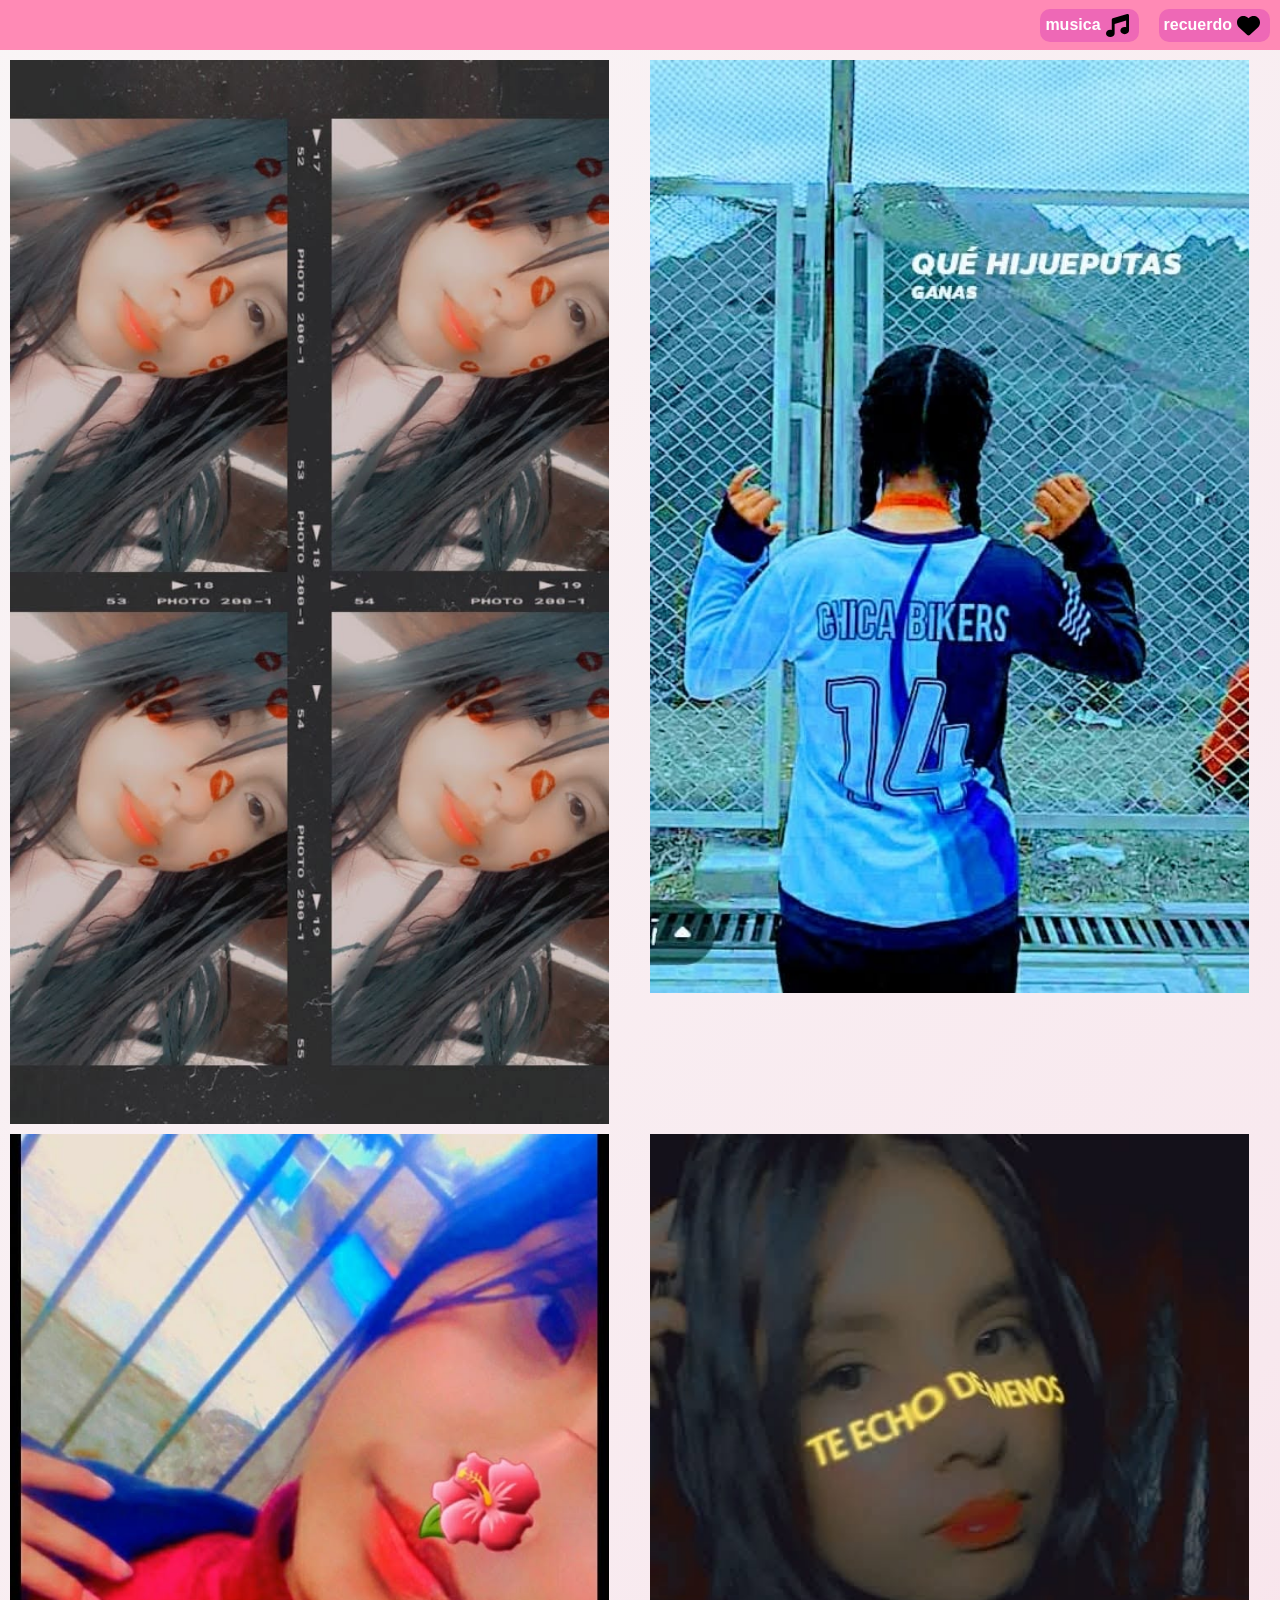
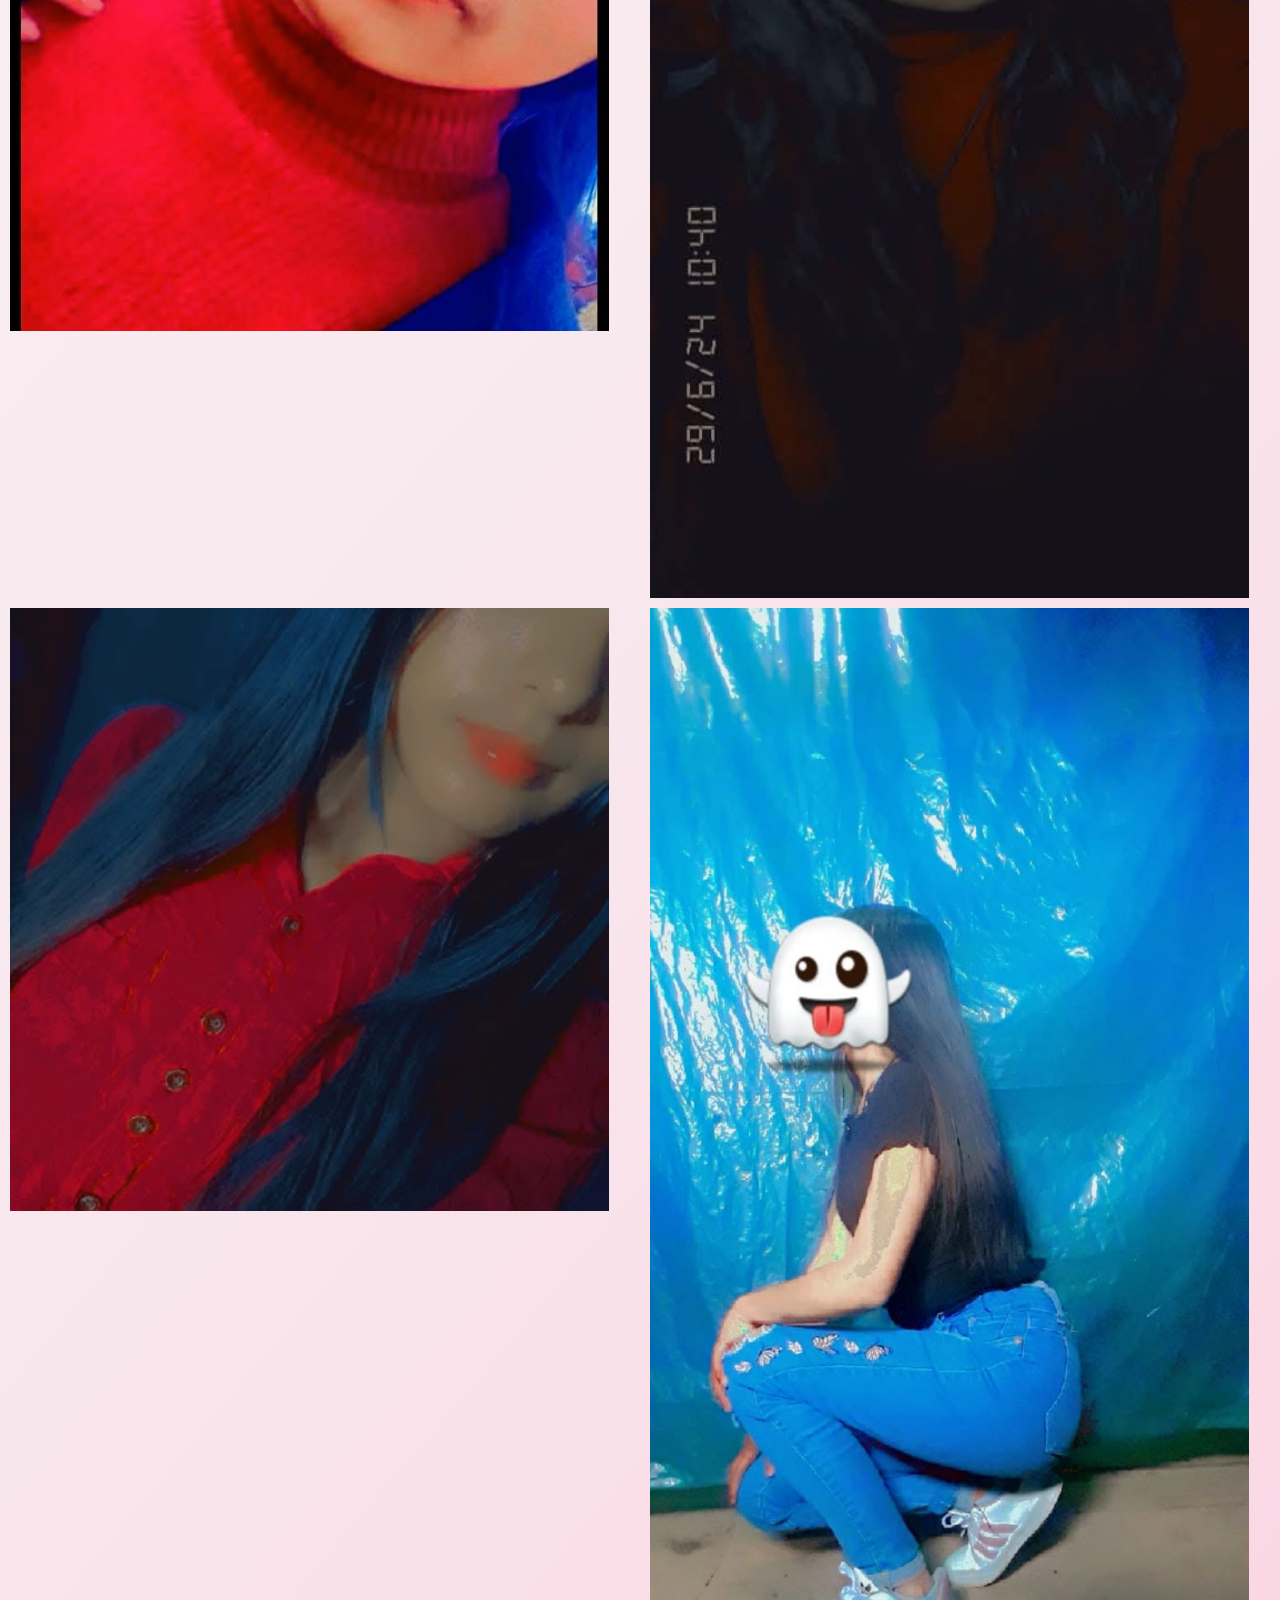
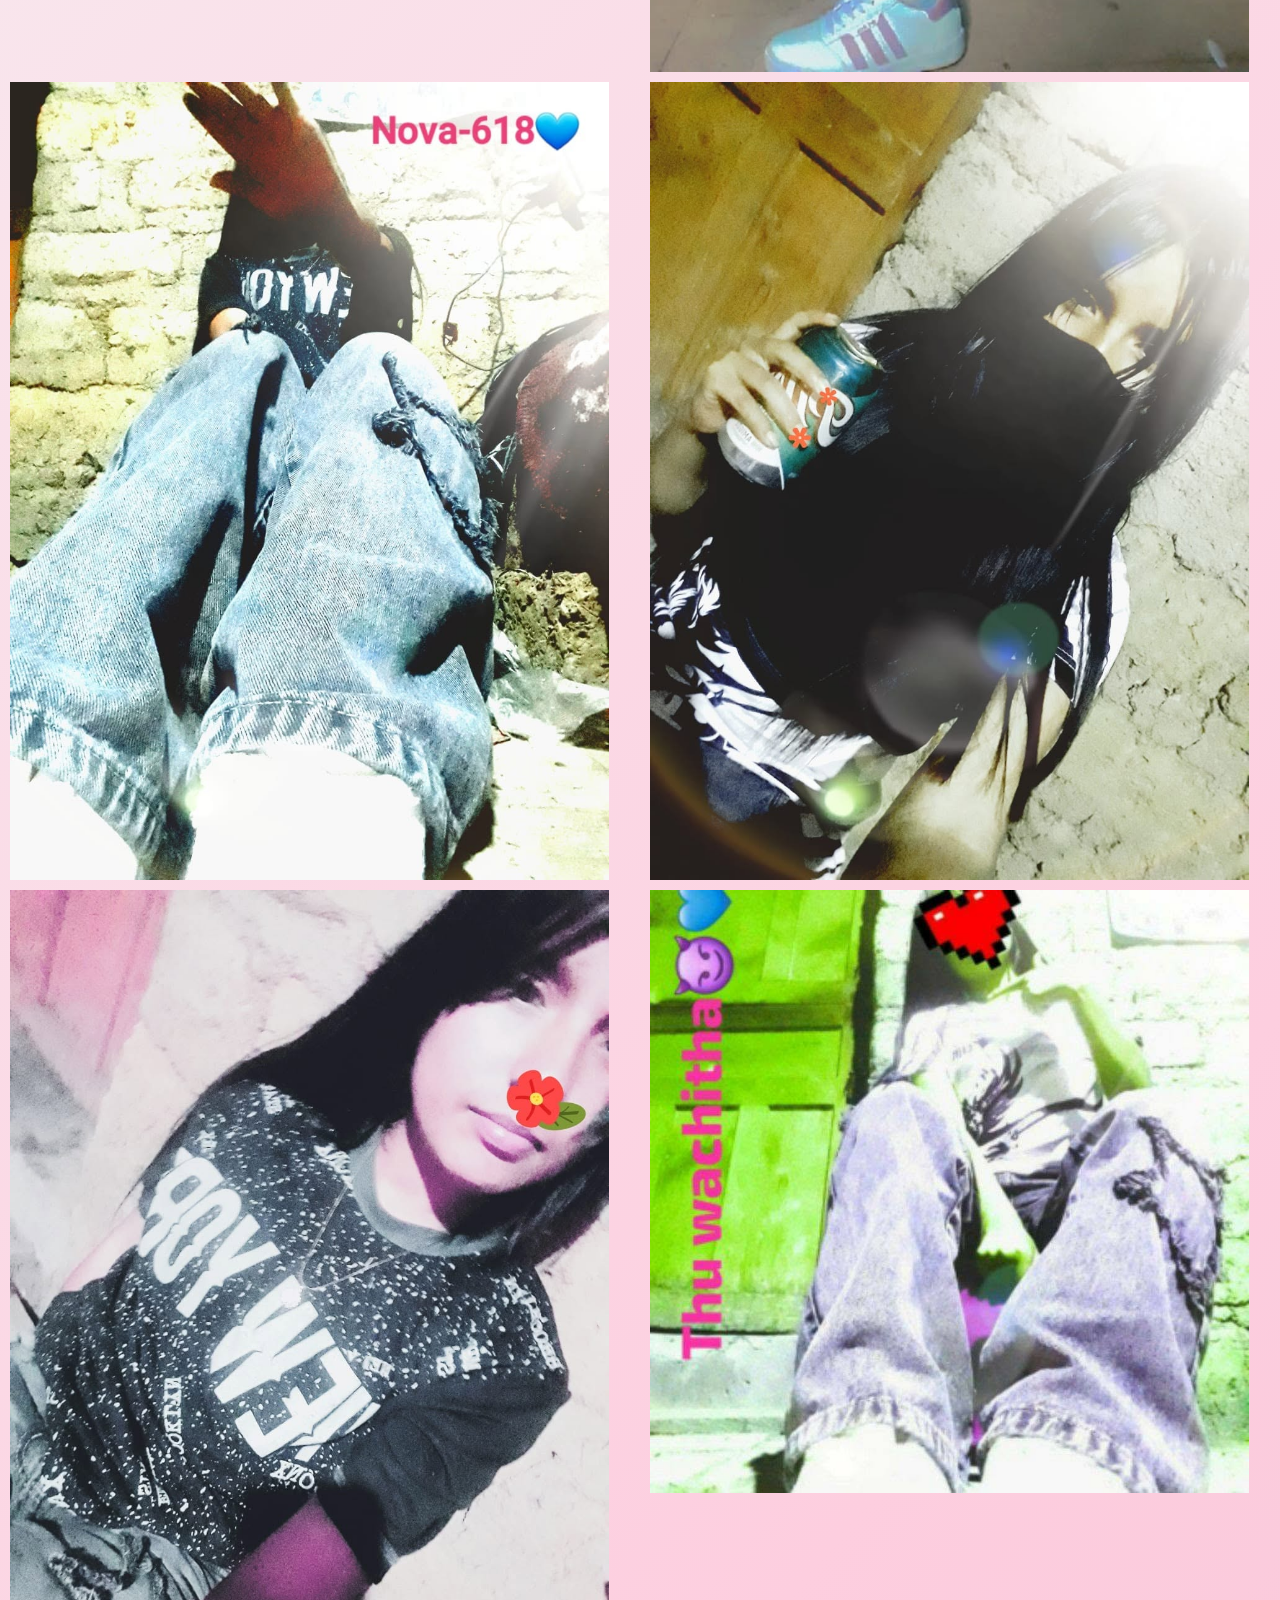
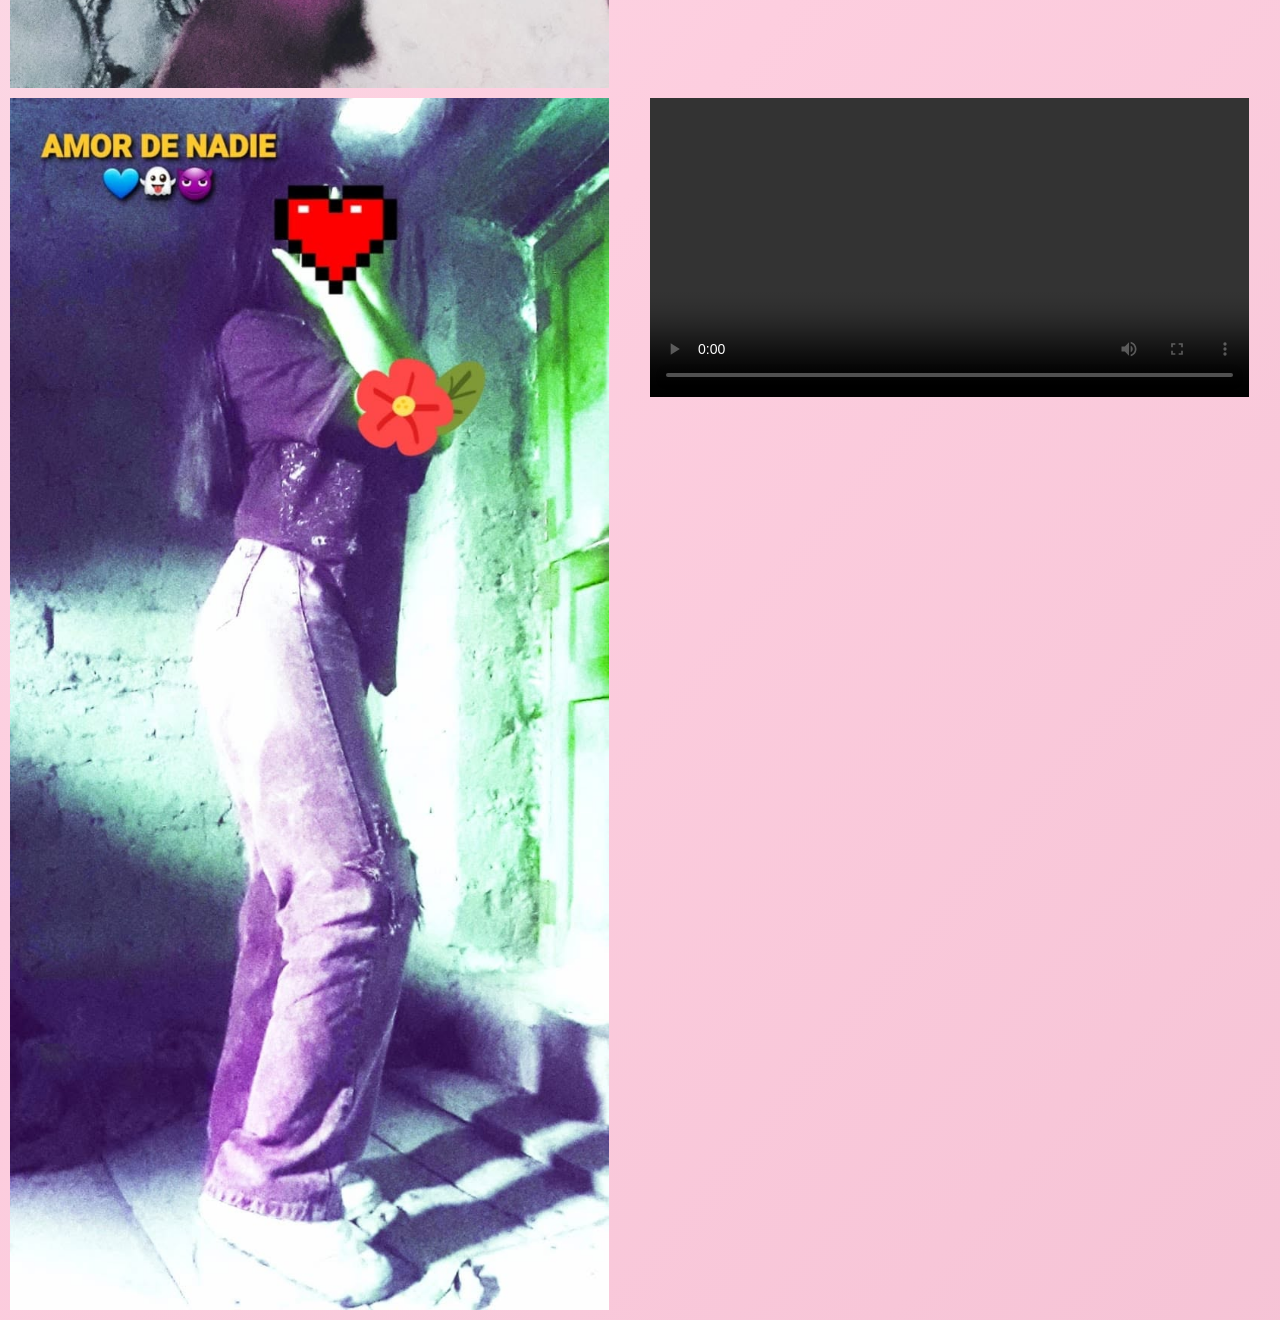
<file: recuerdo.html>
<!DOCTYPE html>
<html lang="en">
<head>
    <meta charset="UTF-8">
    <meta name="viewport" content="width=device-width, initial-scale=1.0">
    <title>Recuerdo</title>
    <link rel="stylesheet" href="index.css">
    <link rel="stylesheet" href="recuerdo.css">
</head>
<body>
    <header class="container-navegacion">
        <ul>
          <a href="index.html"><li>musica <img src="music-solid.svg" alt=""></li></a>
          
          <a href="recuerdo.html"><li>recuerdo <img src="heart-solid.svg" alt=""></li></a>
        </ul>
    
      </header>

      <main>
        <img src="recuerdos/imagen1.jpg" alt="">
        <img src="recuerdos/imagen2.jpg" alt="">
        <img src="recuerdos/imagen3.jpg" alt="">
        <img src="recuerdos/imagen4.jpg" alt="">
        <img src="recuerdos/imagen5.jpg" alt="">
        <img src="recuerdos/imagen6.jpg" alt="">
        <img src="recuerdos/imagen7.jpg" alt="">
        <img src="recuerdos/imagen8.jpg" alt="">
        <img src="recuerdos/imagen9.jpg" alt="">
        <img src="recuerdos/imagen10.jpg" alt="">
        <img src="recuerdos/imagen11.jpg" alt="">
        <video src="recuerdos/video.mp4" controls></video>
      </main>
      <script src="nieve.js"></script>
</body>
</html>
</file>
<file: index.css>
@import url('https://fonts.googleapis.com/css2?family=The+Nautigal&display=swap');
@import url('https://fonts.googleapis.com/css2?family=Indie+Flower&display=swap');
*{
    margin: 0;
    padding: 0;
}
body {
    background-image: linear-gradient(130deg, #F9F5F6, #F8E8EE, #FDCEDF, #F2BED1 , rgb(198, 107, 154) );
    background-size: 150% 150%;
    padding: 0;
    margin: 0;
    height: auto;
    box-sizing: border-box;
    animation: fondo 10s infinite;
    transition: transform 1s;
}

@keyframes fondo {
    0%{
        background-position: 0% 90%;
    }
    50%{
        background-position: 100% 50%;
    }
    100%{
        background-position: 0% 90% ;
    }
}

.container-navegacion{
    display: flex;
    justify-content: end;
    align-items: center;
    width: 100%;
    height: 50px;
    background-color: #ff8ab5;

}
.container-navegacion a{
    margin: 0 10px;
    width: auto;
    text-decoration: none;
    font-family: sans-serif;
    font-weight: bold;
    border-radius: 10px;
    padding: 5px;
    color: rgb(255, 255, 255);
    background-color: #ee68b6;

}
.container-navegacion ul{
    display: flex;
    align-items: center;
    
}
.container-navegacion ul li{
    align-items: center;
    display: flex;
    text-decoration: none;
    list-style: none;

}
.container-navegacion ul li img{
    padding: 0 5px;
    width: 23px;
}
/* estilos letra */
.container_letra{
    width: 100%;
    height: 200px;
    display: flex;
    justify-content: center;
    align-items: center;
}
.container_letra p{
    font-size: 18px;
    font-family: 'Indie Flower', cursive;
    text-align: center;
    font-weight: bold;
    text-shadow: 1px 1px 9px black, 1px 1px 9px black, 1px 1px 9px black;
    animation: parrafo 13s infinite;
    color: white;


}


@keyframes parrafo {
    0% {
        color: rgb(0, 0, 0);
        text-shadow: 0px 0px 9px rgb(255, 255, 255), 0px 0px 9px rgb(255, 255, 255), 0px 0px 9px rgb(255, 255, 255);
    }
    25%{
        color: rgba(0, 0, 0, 0.722);
        text-shadow: 0px 0px 9px rgb(122, 11, 167), 0px 0px 9px rgb(121, 82, 172), 0px 0px 9px rgb(176, 91, 209);

    }
    50% {
        color: rgba(0, 0, 0, 0.722);
        text-shadow: 0px 0px 9px rgb(0, 183, 255), 0px 0px 9px rgb(0, 183, 255), 0px 0px 9px rgb(0, 183, 255), 0px 0px 9px;
    }
    75%{
        color: rgba(0, 0, 0, 0.722);
        text-shadow: 0px 0px 9px rgb(128, 255, 0), 0px 0px 9px rgb(128, 255, 0), 0px 0px 9px rgb(128, 255, 0);

    }
    100% {
        color: rgb(0, 0, 0);
        text-shadow: 0px 0px 9px rgb(255, 0, 191), 0px 0px 9px rgb(255, 0, 191), 0px 0px 9px rgb(255, 0, 191);
    }
}
/* estilos corazon */
.container {
    display: flex;
    height: 100vh;
    justify-content: center;
    align-items: center;
}

.love {
    width: 50px;
    height: 50px;
    background-color: rgb(171, 0, 0);
    position: relative;
    transform: rotate(45deg) scale(6);
    position: absolute;
    border-radius: 1px;
    animation: love 3s normal infinite;
}

@keyframes love {
    0% {
        transform: rotate(45deg) scale(5);
    }
    50% {
        transform: rotate(45deg) scale(6);
    }
    100% {
        transform: rotate(45deg) scale(5);
    }
}

.love:before,
.love:after {
    content: "";
    width: 50px;
    height: 50px;
    background-color:  rgb(171, 0, 0);
    position: absolute;
    border-radius: 50%;
}

.love:before {
    content: "";
    top: 0;
    left: -25px;
}

.love:after {
    top: -25px;
}

.te-amo {
    letter-spacing: 5px;
    text-align: center;
    z-index: 100;
    font-size: 100px;
    font-weight: 200;
    margin: 0;
    padding: 0;
    margin-right: 10px;
    margin-top: -60px;
    align-items: start;
    font-family: 'The Nautigal', cursive;
    color: rgb(255, 255, 255);
    animation: letra 3s ease infinite;
}

@keyframes letra {
    0% {
        font-size: 100px;
        text-shadow: 0 0 9px black, 0 0 9px black, 0 0 9px black;
    }
    50% {
        font-size: 120px;
        text-shadow: 0 0 15px black, 0 0 15px black, 0 0 9px black;
    }
    100% {
        font-size: 100px;
        text-shadow: 0 0 9px black, 0 0 9px black, 0 0 9px black;
    }
}

@media only screen and (max-width: 500px) {
    .container {
        display: flex;
        height: 65vh;
        justify-content: center;
        align-items: center;
    }
    .love {
        transform: rotate(45deg) scale(3);
        animation: love1 3s ease infinite;
    }
    @keyframes love1 {
        0% {
            transform: rotate(45deg) scale(3);
        }
        50% {
            transform: rotate(45deg) scale(3.8);
        }
        100% {
            transform: rotate(45deg) scale(3);
        }
    }
    .te-amo {
        font-size: 60px;
        animation: letra1 3s ease infinite;
    }
    @keyframes letra1 {
        0% {
            font-size: 60px;
            text-shadow: 0 0 4px black, 0 0 4px black, 0 0 4px black;
        }
        50% {
            font-size: 80px;
            text-shadow: 0 0 9px black, 0 0 9px black, 0 0 4px black;
        }
        100% {
            font-size: 60px;
            text-shadow: 0 0 4px black, 0 0 4px black, 0 0 4px black;
        }
    }
}


i {
    display: flex;
    flex-direction: column-reverse;
    position: absolute;
    background: rgb(255, 255, 255);
    border-radius: 50% 0 50%;
    box-shadow: 0px 0px 19px 0px rgb(186, 6, 192);
    box-shadow: inset 0 -1px 1px rgb(198, 22, 204);
    top: -17px;
    animation: nieve linear infinite;
}


@keyframes nieve {
    0% {
        top: -17px;
    }
    100% {
        top: calc(100vh + 50px);
    }
}
</file>
<file: recuerdo.css>
main{
    display: grid;
    grid-template-columns: 50% 50%;
    gap: 10px;
    margin: 10px;
}
main img{
    width: 95%;
}
main video{
    width: 95%;
}
</file>
